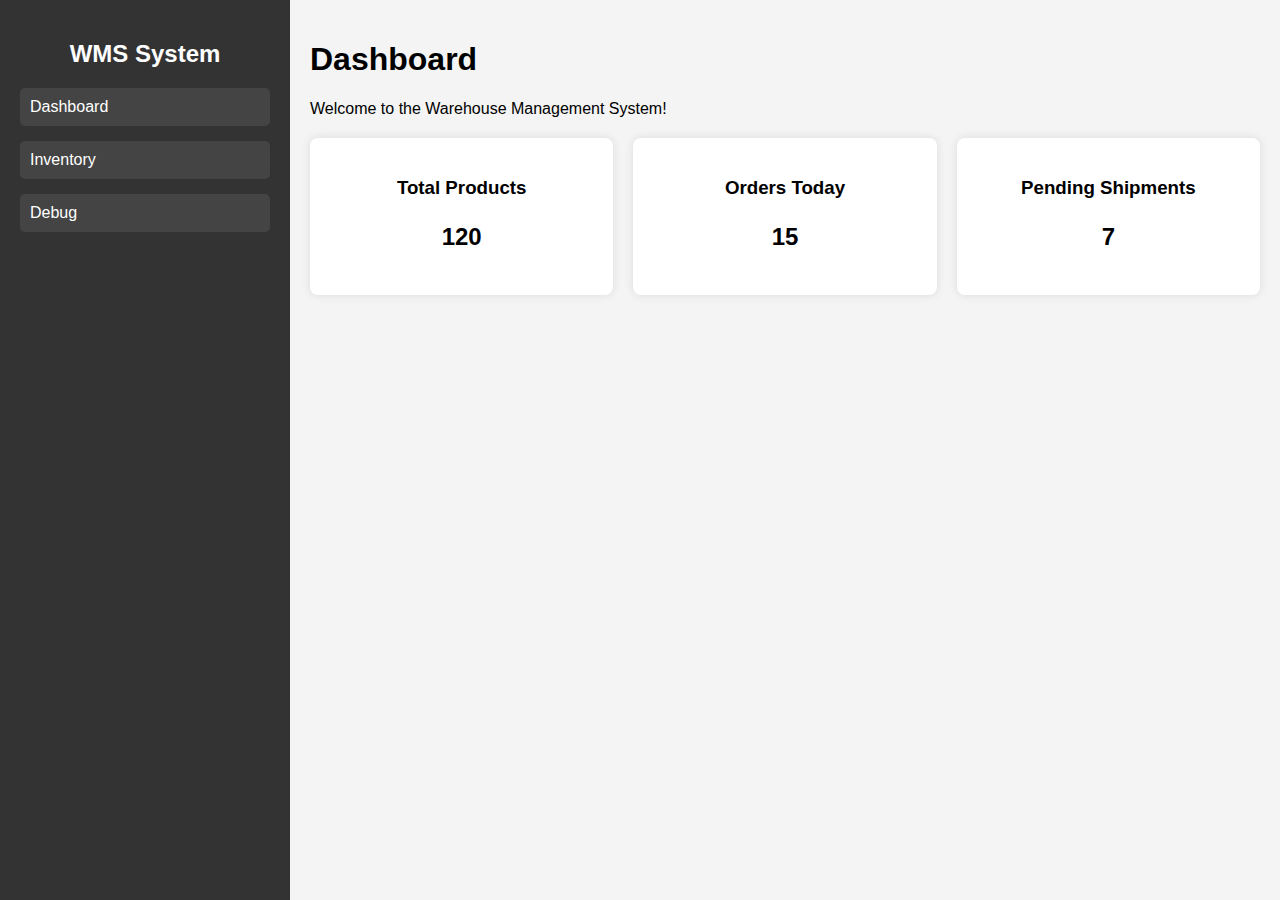
<file: templates/index.html>
<!DOCTYPE html>
<html lang="en">
<head>
  <meta charset="UTF-8">
  <meta name="viewport" content="width=device-width, initial-scale=1.0">
  <title>WMS Dashboard</title>
  <link rel="stylesheet" href="/static/styles.css">
</head>
<body>
  <div class="sidebar">
    <h2>WMS System</h2>
    <ul>
      <li><a href="/">Dashboard</a></li>
      <li><a href="/inventory">Inventory</a></li>
      <li><a href="/debug">Debug</a></li>
    </ul>
  </div>

  <div class="content">
    <header>
      <h1>Dashboard</h1>
      <p>Welcome to the Warehouse Management System!</p>
    </header>

    <div class="cards">
      <div class="card">
        <h3>Total Products</h3>
        <p>120</p>
      </div>
      <div class="card">
        <h3>Orders Today</h3>
        <p>15</p>
      </div>
      <div class="card">
        <h3>Pending Shipments</h3>
        <p>7</p>
      </div>
    </div>
  </div>
</body>
</html>
</file>
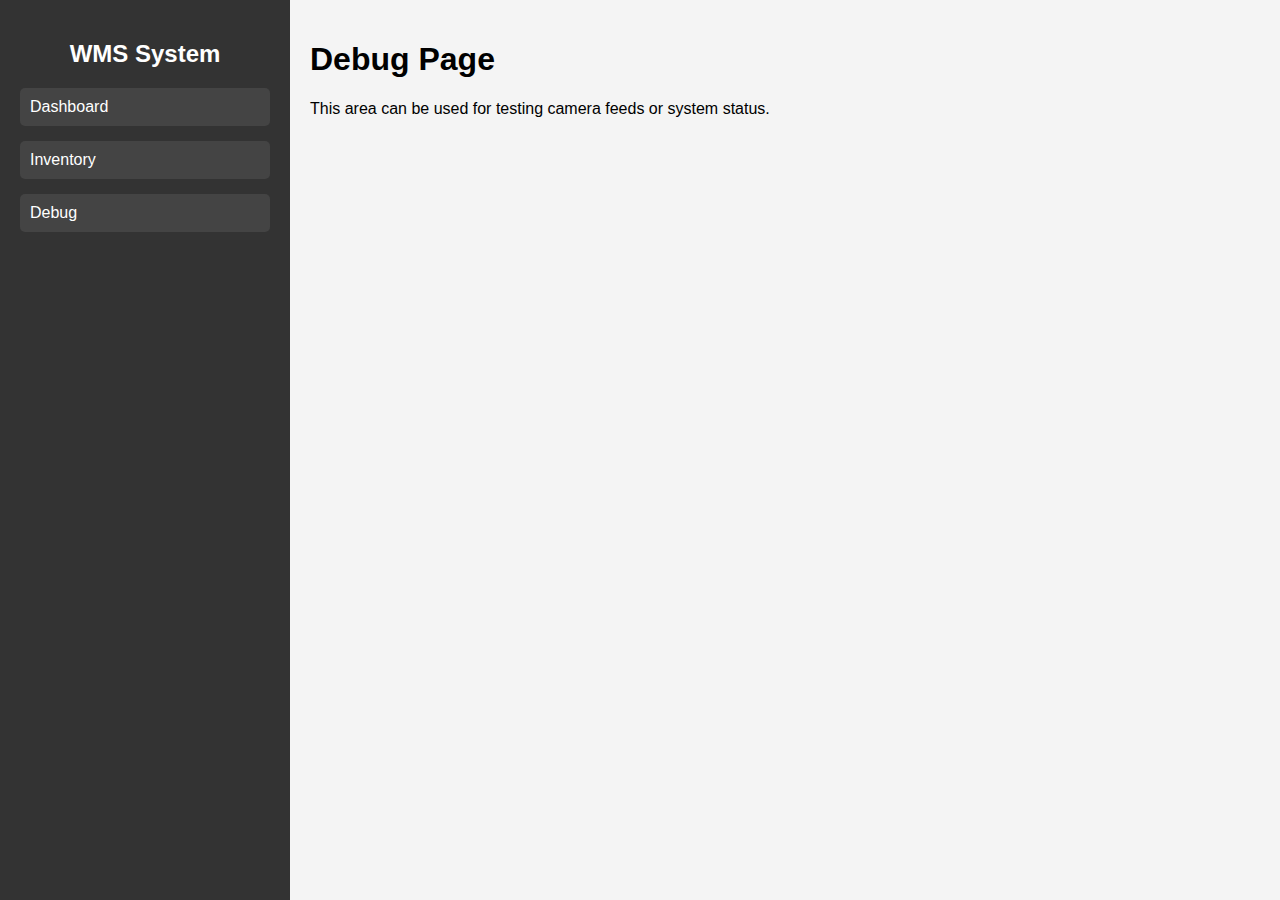
<file: templates/debug.html>
<!DOCTYPE html>
<html lang="en">
<head>
  <meta charset="UTF-8">
  <meta name="viewport" content="width=device-width, initial-scale=1.0">
  <title>Debug Page - WMS</title>
  <link rel="stylesheet" href="/static/styles.css">
</head>
<body>
  <div class="sidebar">
    <h2>WMS System</h2>
    <ul>
      <li><a href="/">Dashboard</a></li>
      <li><a href="/inventory">Inventory</a></li>
      <li><a href="/debug">Debug</a></li>
    </ul>
  </div>

  <div class="content">
    <header>
      <h1>Debug Page</h1>
      <p>This area can be used for testing camera feeds or system status.</p>
    </header>

    <div class="camera-feed">
      <!-- <p>No camera feed connected.</p> -->
      <!-- Example placeholder for a video or camera stream -->
      <video id="camera" width="640" height="480" autoplay></video>
    </div>
  </div>

  <script>
    // Optional JavaScript to access a connected camera (if available)
    const video = document.getElementById('camera');
    if (navigator.mediaDevices && navigator.mediaDevices.getUserMedia) {
      navigator.mediaDevices.getUserMedia({ video: true })
        .then(stream => {
          video.srcObject = stream;
        })
        .catch(err => {
          console.error("Camera access denied:", err);
        });
    }
  </script>
</body>
</html>
</file>
<file: static/styles.css>
/* General Styling */
body {
  margin: 0;
  font-family: Arial, sans-serif;
  background-color: #f4f4f4;
  display: flex;
  height: 100vh;
}

/* Sidebar */
.sidebar {
  width: 250px;
  background-color: #333;
  color: white;
  padding: 20px;
}

.sidebar h2 {
  text-align: center;
}

.sidebar ul {
  list-style-type: none;
  padding: 0;
}

.sidebar ul li {
  margin: 15px 0;
}

.sidebar ul li a {
  text-decoration: none;
  color: white;
  display: block;
  padding: 10px;
  background-color: #444;
  border-radius: 5px;
  transition: background-color 0.3s;
}

.sidebar ul li a:hover {
  background-color: #555;
}

.sidebar ul li a.active {
  background-color: #666;
}

/* Main Content */
.content {
  flex: 1;
  padding: 20px;
}

header {
  margin-bottom: 20px;
}

.cards {
  display: flex;
  gap: 20px;
}

.card {
  flex: 1;
  padding: 20px;
  background-color: white;
  border-radius: 8px;
  box-shadow: 0 0 10px rgba(0, 0, 0, 0.1);
  text-align: center;
}

.card h3 {
  margin-bottom: 10px;
}

.card p {
  font-size: 24px;
  font-weight: bold;
}

/* Inventory Page Styles */
.inventory-container {
  margin-top: 20px;
}

table {
  width: 100%;
  border-collapse: collapse;
  margin-bottom: 20px;
  background-color: white;
  border-radius: 8px;
  overflow: hidden;
  box-shadow: 0 0 10px rgba(0, 0, 0, 0.1);
}

thead {
  background-color: #333;
  color: white;
}

th, td {
  padding: 12px 15px;
  text-align: left;
  border-bottom: 1px solid #ddd;
}

tr:hover {
  background-color: #f1f1f1;
}

/* Buttons */
button {
  padding: 8px 12px;
  margin: 0 5px;
  border: none;
  border-radius: 5px;
  cursor: pointer;
  transition: background-color 0.3s;
}

.btn-edit {
  background-color: #4CAF50;
  color: white;
}

.btn-edit:hover {
  background-color: #45a049;
}

.btn-delete {
  background-color: #f44336;
  color: white;
}

.btn-delete:hover {
  background-color: #e53935;
}

.btn-add {
  display: block;
  margin-top: 10px;
  padding: 10px 15px;
  background-color: #2196F3;
  color: white;
  border-radius: 5px;
  text-align: center;
  width: 200px;
}

.btn-add:hover {
  background-color: #1e88e5;
}
</file>
